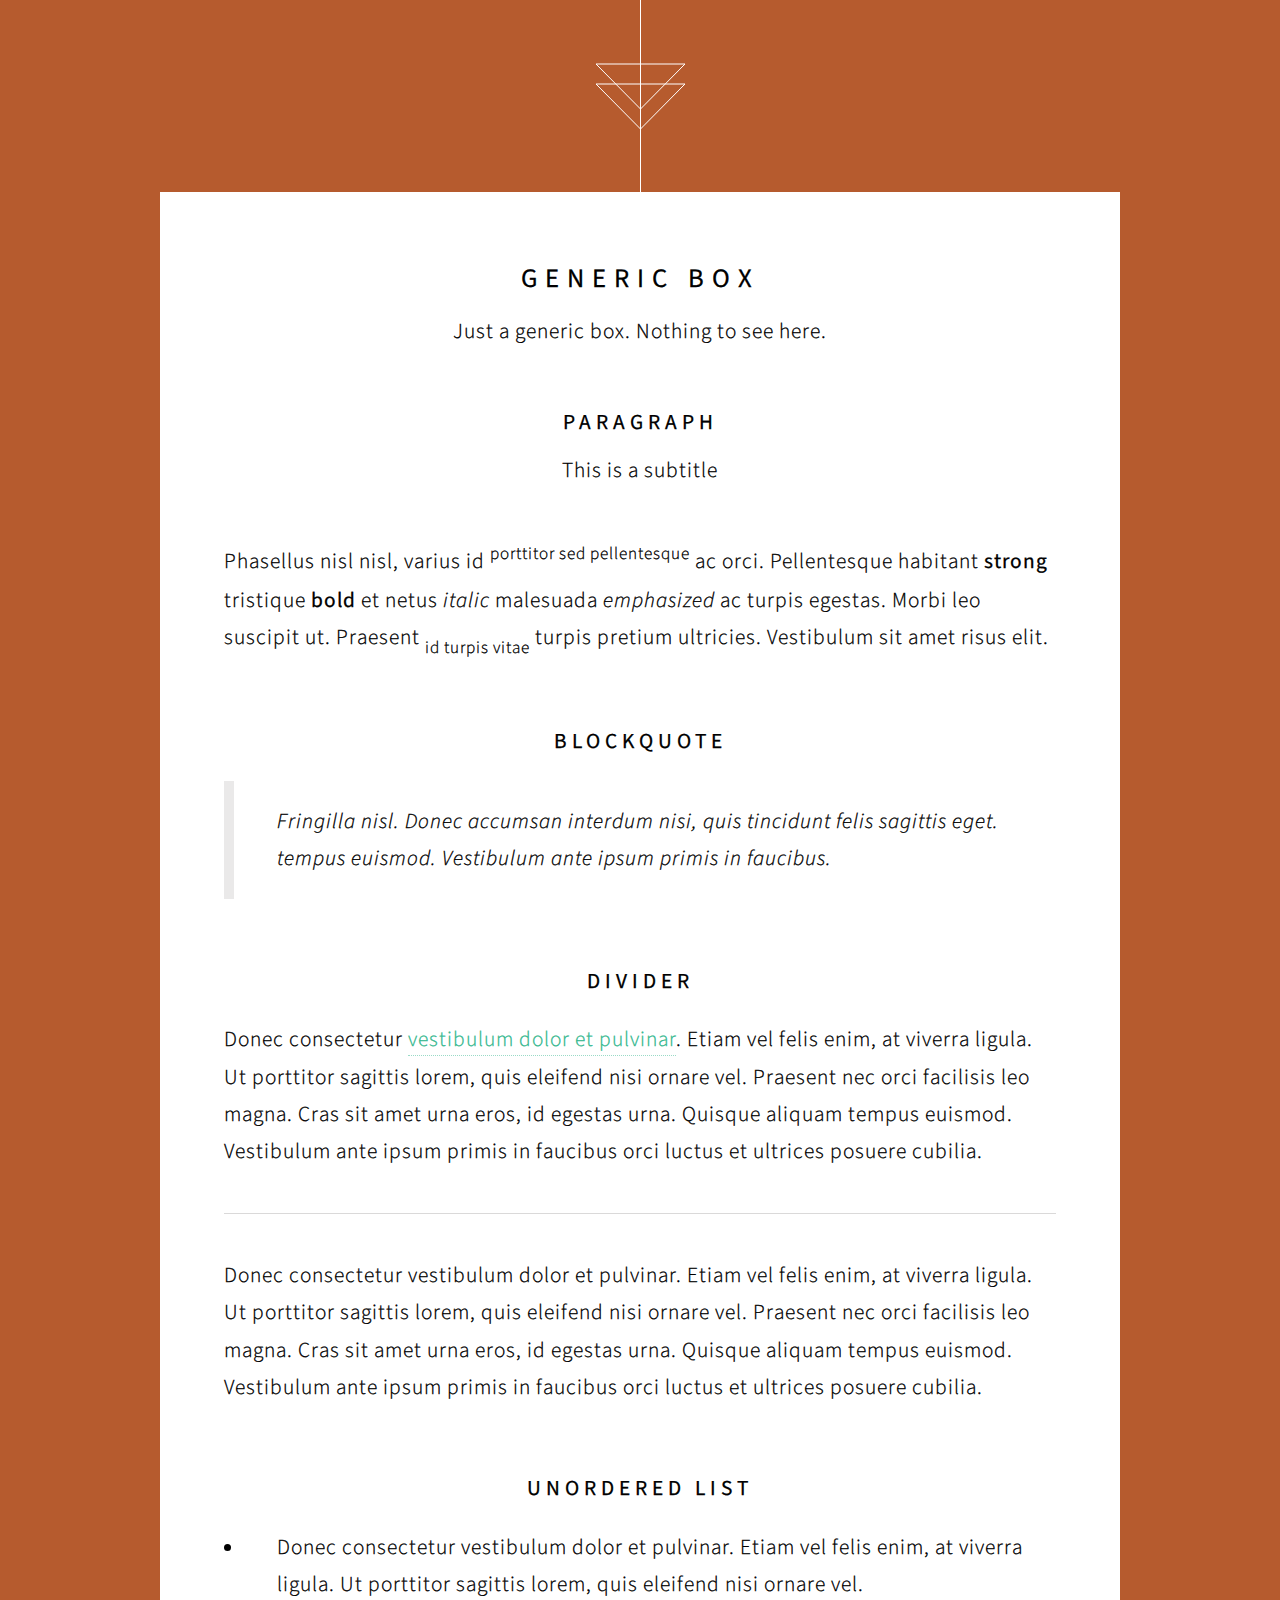
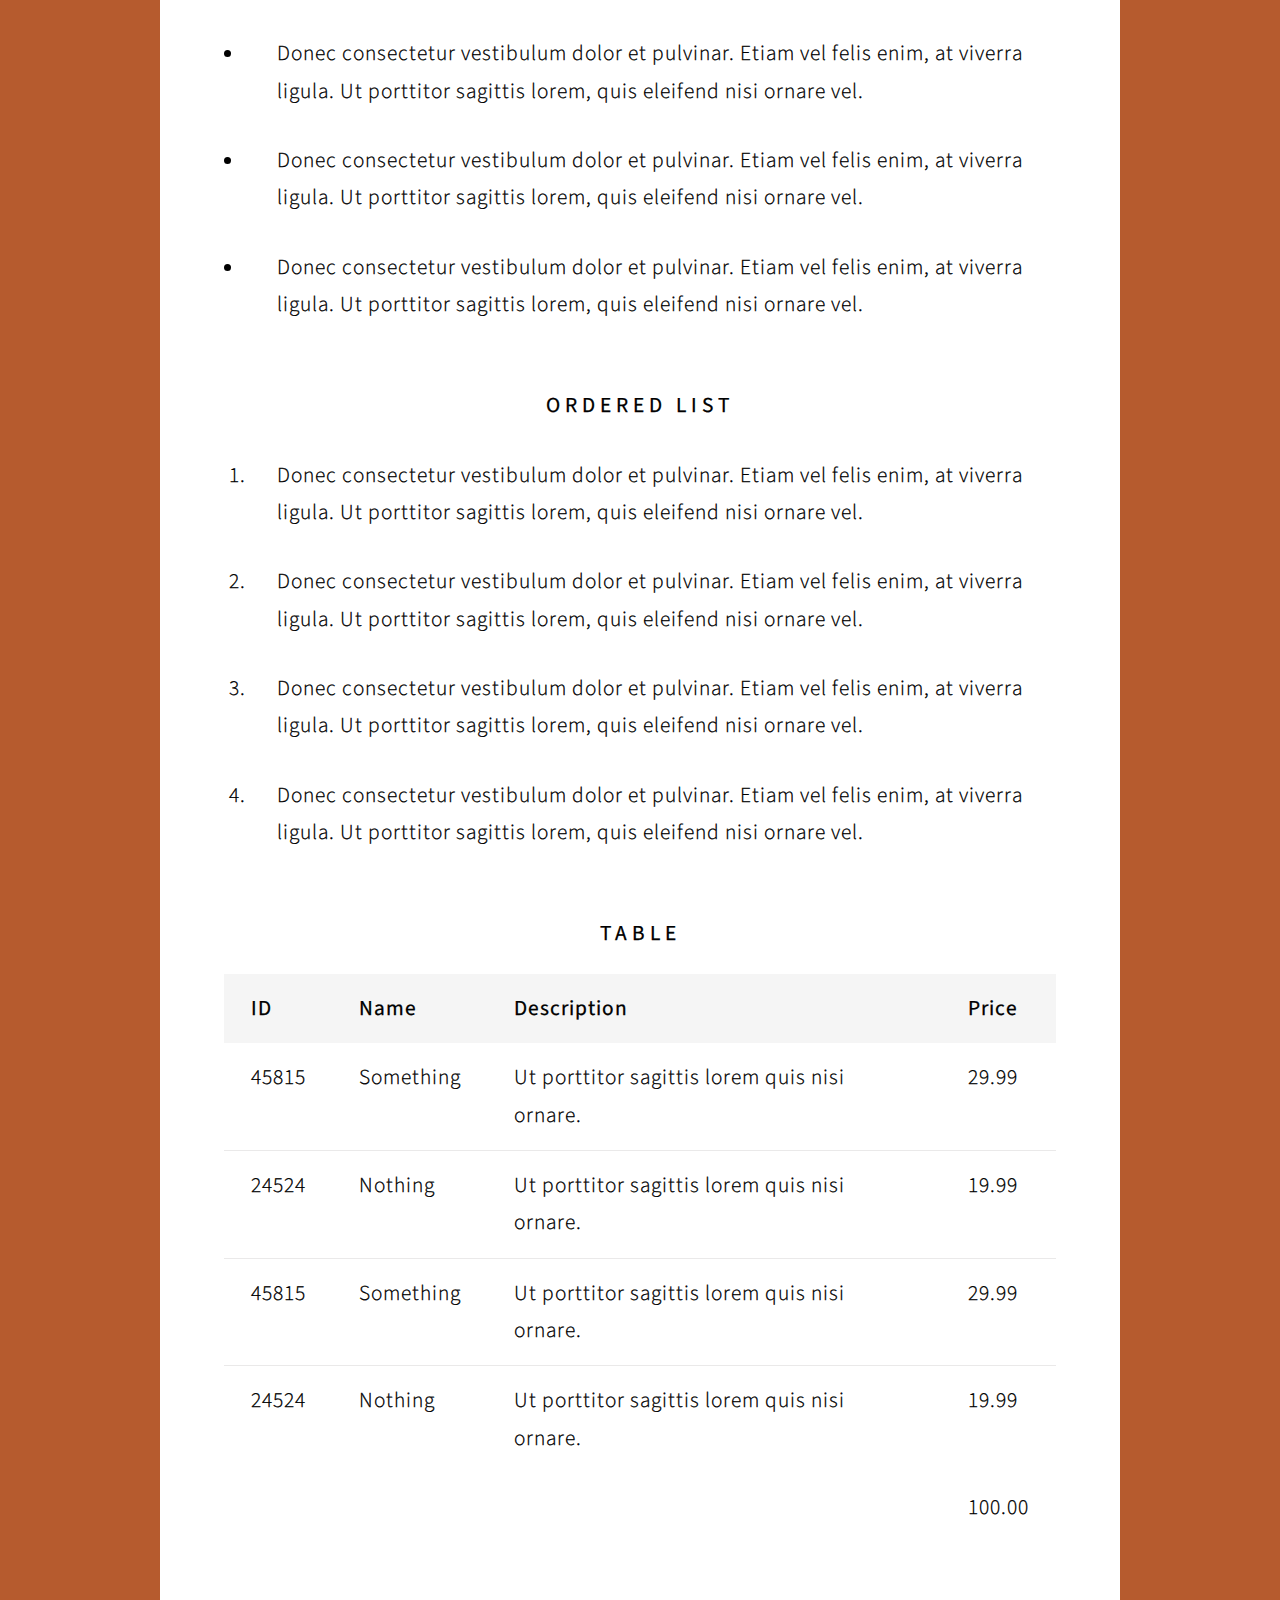
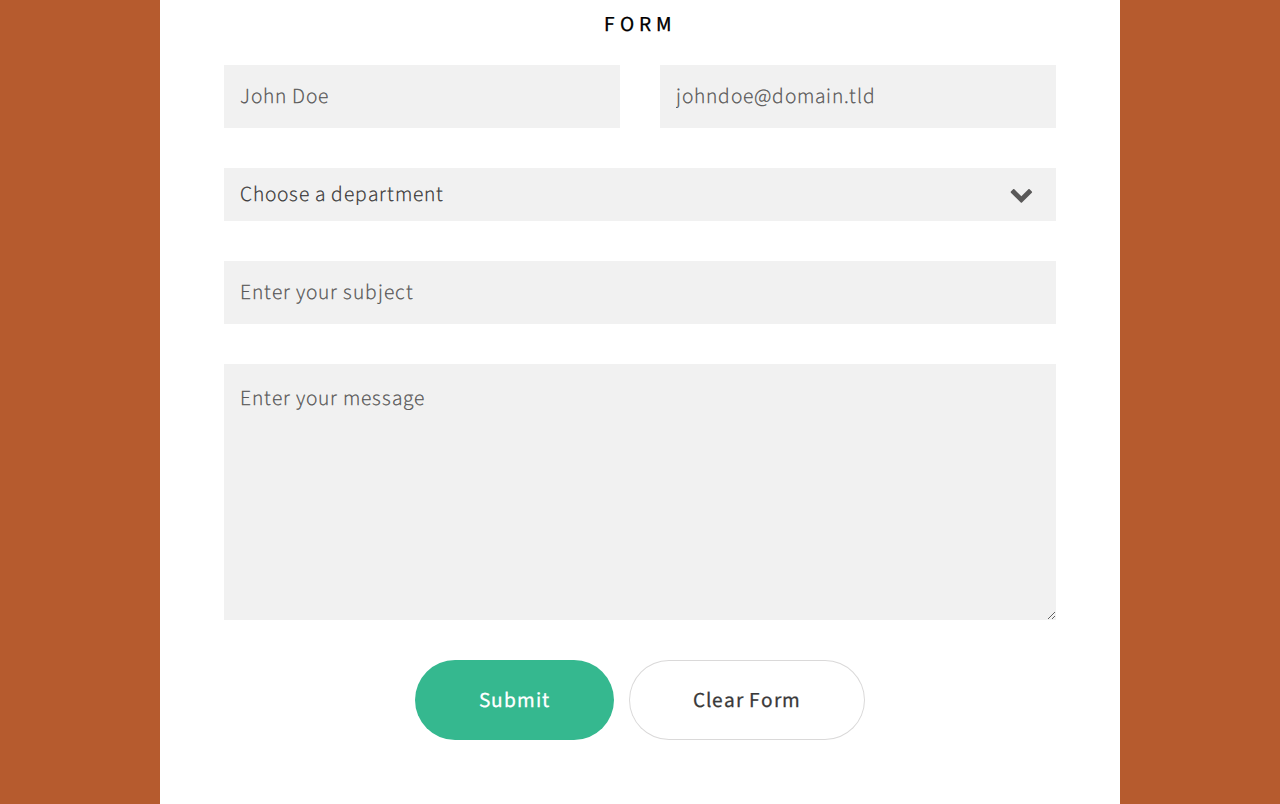
<file: overflow/Generic.html>
<!-- Generic -->
<!DOCTYPE HTML>
<html>
<head>
    <title>Generic Components</title>
    <meta charset="utf-8" />
		<meta name="viewport" content="width=device-width, initial-scale=1, user-scalable=no" />
		<link rel="stylesheet" href="assets/css/main.css" />
		<noscript><link rel="stylesheet" href="assets/css/noscript.css" /></noscript>
</head>
<body class="is-preload">
    <article class="container box style3">
        <header>
            <h2>Generic Box</h2>
            <p>Just a generic box. Nothing to see here.</p>
        </header>
        <section>
            <header>
                <h3>Paragraph</h3>
                <p>This is a subtitle</p>
            </header>
            <p>Phasellus nisl nisl, varius id <sup>porttitor sed pellentesque</sup> ac orci. Pellentesque
            habitant <strong>strong</strong> tristique <b>bold</b> et netus <i>italic</i> malesuada <em>emphasized</em> ac turpis egestas. Morbi
            leo suscipit ut. Praesent <sub>id turpis vitae</sub> turpis pretium ultricies. Vestibulum sit
            amet risus elit.</p>
        </section>
        <section>
            <header>
                <h3>Blockquote</h3>
            </header>
            <blockquote>Fringilla nisl. Donec accumsan interdum nisi, quis tincidunt felis sagittis eget.
            tempus euismod. Vestibulum ante ipsum primis in faucibus.</blockquote>
        </section>
        <section>
            <header>
                <h3>Divider</h3>
            </header>
            <p>Donec consectetur <a href="#">vestibulum dolor et pulvinar</a>. Etiam vel felis enim, at viverra
            ligula. Ut porttitor sagittis lorem, quis eleifend nisi ornare vel. Praesent nec orci
            facilisis leo magna. Cras sit amet urna eros, id egestas urna. Quisque aliquam
            tempus euismod. Vestibulum ante ipsum primis in faucibus orci luctus et ultrices
            posuere cubilia.</p>
            <hr />
            <p>Donec consectetur vestibulum dolor et pulvinar. Etiam vel felis enim, at viverra
            ligula. Ut porttitor sagittis lorem, quis eleifend nisi ornare vel. Praesent nec orci
            facilisis leo magna. Cras sit amet urna eros, id egestas urna. Quisque aliquam
            tempus euismod. Vestibulum ante ipsum primis in faucibus orci luctus et ultrices
            posuere cubilia.</p>
        </section>
        <section>
            <header>
                <h3>Unordered List</h3>
            </header>
            <ul>
                <li>Donec consectetur vestibulum dolor et pulvinar. Etiam vel felis enim, at viverra ligula. Ut porttitor sagittis lorem, quis eleifend nisi ornare vel.</li>
                <li>Donec consectetur vestibulum dolor et pulvinar. Etiam vel felis enim, at viverra ligula. Ut porttitor sagittis lorem, quis eleifend nisi ornare vel.</li>
                <li>Donec consectetur vestibulum dolor et pulvinar. Etiam vel felis enim, at viverra ligula. Ut porttitor sagittis lorem, quis eleifend nisi ornare vel.</li>
                <li>Donec consectetur vestibulum dolor et pulvinar. Etiam vel felis enim, at viverra ligula. Ut porttitor sagittis lorem, quis eleifend nisi ornare vel.</li>
            </ul>
        </section>
        <section>
            <header>
                <h3>Ordered List</h3>
            </header>
            <ol>
                <li>Donec consectetur vestibulum dolor et pulvinar. Etiam vel felis enim, at viverra ligula. Ut porttitor sagittis lorem, quis eleifend nisi ornare vel.</li>
                <li>Donec consectetur vestibulum dolor et pulvinar. Etiam vel felis enim, at viverra ligula. Ut porttitor sagittis lorem, quis eleifend nisi ornare vel.</li>
                <li>Donec consectetur vestibulum dolor et pulvinar. Etiam vel felis enim, at viverra ligula. Ut porttitor sagittis lorem, quis eleifend nisi ornare vel.</li>
                <li>Donec consectetur vestibulum dolor et pulvinar. Etiam vel felis enim, at viverra ligula. Ut porttitor sagittis lorem, quis eleifend nisi ornare vel.</li>
            </ol>
        </section>
        <section>
            <header>
                <h3>Table</h3>
            </header>
            <div class="table-wrapper">
                <table>
                    <thead>
                        <tr>
                            <th>ID</th>
                            <th>Name</th>
                            <th>Description</th>
                            <th>Price</th>
                        </tr>
                    </thead>
                    <tbody>
                        <tr>
                            <td>45815</td>
                            <td>Something</td>
                            <td>Ut porttitor sagittis lorem quis nisi ornare.</td>
                            <td>29.99</td>
                        </tr>
                        <tr>
                            <td>24524</td>
                            <td>Nothing</td>
                            <td>Ut porttitor sagittis lorem quis nisi ornare.</td>
                            <td>19.99</td>
                        </tr>
                        <tr>
                            <td>45815</td>
                            <td>Something</td>
                            <td>Ut porttitor sagittis lorem quis nisi ornare.</td>
                            <td>29.99</td>
                        </tr>
                        <tr>
                            <td>24524</td>
                            <td>Nothing</td>
                            <td>Ut porttitor sagittis lorem quis nisi ornare.</td>
                            <td>19.99</td>
                        </tr>
                    </tbody>
                    <tfoot>
                        <tr>
                            <td colspan="3"></td>
                            <td>100.00</td>
                        </tr>
                    </tfoot>
                </table>
            </div>
        </section>
        <section>
            <header>
                <h3>Form</h3>
            </header>
            <form method="post" action="#">
                <div class="row">
                    <div class="col-6 col-12-mobile">
                        <input class="text" type="text" name="name" id="name" value="" placeholder="John Doe" />
                    </div>
                    <div class="col-6 col-12-mobile">
                        <input class="text" type="text" name="email" id="email" value="" placeholder="johndoe@domain.tld" />
                    </div>
                    <div class="col-12">
                        <select name="department" id="department">
                            <option value="">Choose a department</option>
                            <option value="1">Manufacturing</option>
                            <option value="2">Administration</option>
                            <option value="3">Support</option>
                        </select>
                    </div>
                    <div class="col-12">
                        <input class="text" type="text" name="subject" id="subject" value="" placeholder="Enter your subject" />
                    </div>
                    <div class="col-12">
                        <textarea name="message" id="message" placeholder="Enter your message"></textarea>
                    </div>
                    <div class="col-12">
                        <ul class="actions">
                            <li><input type="submit" value="Submit" /></li>
                            <li><input type="reset" class="style3" value="Clear Form" /></li>
                        </ul>
                    </div>
                </div>
            </form>
        </section>
    </article>
            
		<!-- Scripts -->
        <script src="assets/js/jquery.min.js"></script>
        <script src="assets/js/jquery.scrolly.min.js"></script>
        <script src="assets/js/jquery.poptrox.min.js"></script>
        <script src="assets/js/browser.min.js"></script>
        <script src="assets/js/breakpoints.min.js"></script>
        <script src="assets/js/util.js"></script>
        <script src="assets/js/main.js"></script>

</body>
</html>
</file>
<file: overflow/assets/css/noscript.css>
/*
	Overflow by HTML5 UP
	html5up.net | @ajlkn
	Free for personal and commercial use under the CCA 3.0 license (html5up.net/license)
*/

/* Header */

	body.is-preload #header {
		opacity: 1;
	}

		body.is-preload #header footer {
			-moz-transform: none;
			-webkit-transform: none;
			-ms-transform: none;
			transform: none;
			opacity: 1;
		}
</file>
<file: overflow/assets/css/main.css>
@import url("https://fonts.googleapis.com/css?family=Source+Sans+Pro:300,300italic,400,600");
@import url("fontawesome-all.min.css");

/*
	Overflow by HTML5 UP
	html5up.net | @ajlkn
	Free for personal and commercial use under the CCA 3.0 license (html5up.net/license)
*/

html, body, div, span, applet, object,
iframe, h1, h2, h3, h4, h5, h6, p, blockquote,
pre, a, abbr, acronym, address, big, cite,
code, del, dfn, em, img, ins, kbd, q, s, samp,
small, strike, strong, sub, sup, tt, var, b,
u, i, center, dl, dt, dd, ol, ul, li, fieldset,
form, label, legend, table, caption, tbody,
tfoot, thead, tr, th, td, article, aside,
canvas, details, embed, figure, figcaption,
footer, header, hgroup, menu, nav, output, ruby,
section, summary, time, mark, audio, video {
	margin: 0;
	padding: 0;
	border: 0;
	font-size: 100%;
	font: inherit;
	vertical-align: baseline;}

article, aside, details, figcaption, figure,
footer, header, hgroup, menu, nav, section {
	display: block;}

body {
	line-height: 1;
}

ol, ul {
	list-style: none;
}

blockquote, q {
	quotes: none;
}

	blockquote:before, blockquote:after, q:before, q:after {
		content: '';
		content: none;
	}

table {
	border-collapse: collapse;
	border-spacing: 0;
}

body {
	-webkit-text-size-adjust: none;
}

mark {
	background-color: transparent;
	color: inherit;
}

input::-moz-focus-inner {
	border: 0;
	padding: 0;
}

input, select, textarea {
	-moz-appearance: none;
	-webkit-appearance: none;
	-ms-appearance: none;
	appearance: none;
}

/* Basic */

	html {
		box-sizing: border-box;
	}

	*, *:before, *:after {
		box-sizing: inherit;
	}

	body {
		background: rgb(182,91,46);
		/* background: radial-gradient(circle, rgba(182,91,46,1) 0%, rgba(55,41,4,1) 100%); */
		/* background-image: url("images/overlay.png"), url("../../images/bg.jpg"); */
		background-repeat: repeat, no-repeat;
		background-size: auto, cover;
		background-position: top left, center 0;
		background-attachment: fixed, fixed;
		font-family: 'Source Sans Pro', sans-serif;
		font-size: 18pt;
		line-height: 1.75em;
		font-weight: 300;
		letter-spacing: 1px;
		/* color: #3a3939; */
		text-shadow: 0 0 0.5px rgba(58, 57, 57, 0.25);
		-webkit-text-stroke: 0.25px;
	}

		body.is-scroll {
			background-attachment: scroll, scroll;
			background-size: auto, 100% auto;
		}

		body.is-preload *, body.is-preload *:before, body.is-preload *:after {
			-moz-animation: none !important;
			-webkit-animation: none !important;
			-ms-animation: none !important;
			animation: none !important;
			-moz-transition: none !important;
			-webkit-transition: none !important;
			-ms-transition: none !important;
			transition: none !important;
		}

	input, textarea, select {
		font-family: 'Source Sans Pro', sans-serif;
		font-size: 18pt;
		line-height: 1.75em;
		font-weight: 300;
		letter-spacing: 1px;
		color: #3a3939;
		text-shadow: 0 0 0.5px rgba(58, 57, 57, 0.25);
		-webkit-text-stroke: 0.25px;
	}

	h1, h2, h3, h4, h5, h6 {
		font-weight: 400;
		text-transform: uppercase;
		line-height: 1.75em;
	}

	h1 a, h2 a, h3 a, h4 a, h5 a, h6 a {
		color: inherit;
		text-decoration: none;
	}

	h2 {
		font-size: 1.25em;
		letter-spacing: 8px;
	}

	h3 {
		font-size: 1em;
		letter-spacing: 5px;
	}

	strong, b {
		font-weight: 400;
	}

	em, i {
		font-style: italic;
	}

	a {
		-moz-transition: border-color 0.35s ease-in-out, color 0.35s ease-in-out;
		-webkit-transition: border-color 0.35s ease-in-out, color 0.35s ease-in-out;
		-ms-transition: border-color 0.35s ease-in-out, color 0.35s ease-in-out;
		transition: border-color 0.35s ease-in-out, color 0.35s ease-in-out;
		color: #35b88f;
		text-shadow: 0 0 0.5px rgba(53, 184, 143, 0.25);
		text-decoration: none;
		border-bottom: dotted 1px rgba(53, 184, 143, 0.5);
	}

		a:hover {
			border-bottom-color: rgba(53, 184, 143, 0);
		}

	sub {
		position: relative;
		top: 0.5em;
		font-size: 0.8em;
	}

	sup {
		position: relative;
		top: -0.5em;
		font-size: 0.8em;
	}

	hr {
		border: 0;
		border-top: solid 1px #dad9d9;
		margin: 2em 0 2em 0;
	}

	blockquote {
		border-left: solid 0.5em #eae9e9;
		padding: 1em 0 1em 2em;
		font-style: italic;
	}

	p, ul, ol, dl, table {
		margin-bottom: 1em;
	}

	header {
		margin-bottom: 1em;
	}

		header p {
			display: block;
			margin: 0.5em 0 0 0;
			padding: 0 0 1.5em 0;
		}

	footer {
		margin-top: 1em;
	}

	br.clear {
		clear: both;
	}


/* Overlay */
	
@-moz-keyframes overlay {
	0% {
		opacity: 0;
	}

	100% {
		opacity: 1;
	}
}

@-webkit-keyframes overlay {
	0% {
		opacity: 0;
	}

	100% {
		opacity: 1;
	}
}

@-ms-keyframes overlay {
	0% {
		opacity: 0;
	}

	100% {
		opacity: 1;
	}
}

@keyframes overlay {
	0% {
		opacity: 0;
	}

	100% {
		opacity: 1;
	}
}

.overlay {
	-moz-animation: overlay 0.35s 0.35s forwards;
	-webkit-animation: overlay 0.35s 0.35s forwards;
	-ms-animation: overlay 0.35s 0.35s forwards;
	animation: overlay 0.35s 0.35s forwards;
	background-attachment: fixed, fixed;
	background-image: url("images/overlay.png");
	background-position: top left, center center;
	background-repeat: repeat, no-repeat;
	background-size: auto, cover;
	height: 100%;
	left: 0;
	opacity: 0;
	position: fixed;
	top: 0;
	width: 100%;
}

/* Container */

	.container {
		margin: 0 auto;
		max-width: 100%;
		width: 1140px;
	}

		@media screen and (max-width: 1680px) {

			.container {
				width: 960px;
			}

		}

		@media screen and (max-width: 1080px) {

			.container {
				width: 95%;
			}

		}

/* Row */

	.row {
		display: flex;
		flex-wrap: wrap;
		box-sizing: border-box;
		align-items: stretch;
	}

		.row > * {
			box-sizing: border-box;
		}

		.row.gtr-uniform > * > :last-child {
			margin-bottom: 0;
		}

		.row.aln-left {
			justify-content: flex-start;
		}

		.row.aln-center {
			justify-content: center;
		}

		.row.aln-right {
			justify-content: flex-end;
		}

		.row.aln-top {
			align-items: flex-start;
		}

		.row.aln-middle {
			align-items: center;
		}

		.row.aln-bottom {
			align-items: flex-end;
		}

		.row > .imp {
			order: -1;
		}

		.row > .col-1 {
			width: 8.33333%;
		}

		.row > .off-1 {
			margin-left: 8.33333%;
		}

		.row > .col-2 {
			width: 16.66667%;
		}

		.row > .off-2 {
			margin-left: 16.66667%;
		}

		.row > .col-3 {
			width: 25%;
		}

		.row > .off-3 {
			margin-left: 25%;
		}

		.row > .col-4 {
			width: 33.33333%;
		}

		.row > .off-4 {
			margin-left: 33.33333%;
		}

		.row > .col-5 {
			width: 41.66667%;
		}

		.row > .off-5 {
			margin-left: 41.66667%;
		}

		.row > .col-6 {
			width: 50%;
		}

		.row > .off-6 {
			margin-left: 50%;
		}

		.row > .col-7 {
			width: 58.33333%;
		}

		.row > .off-7 {
			margin-left: 58.33333%;
		}

		.row > .col-8 {
			width: 66.66667%;
		}

		.row > .off-8 {
			margin-left: 66.66667%;
		}

		.row > .col-9 {
			width: 75%;
		}

		.row > .off-9 {
			margin-left: 75%;
		}

		.row > .col-10 {
			width: 83.33333%;
		}

		.row > .off-10 {
			margin-left: 83.33333%;
		}

		.row > .col-11 {
			width: 91.66667%;
		}

		.row > .off-11 {
			margin-left: 91.66667%;
		}

		.row > .col-12 {
			width: 100%;
		}

		.row > .off-12 {
			margin-left: 100%;
		}

		.row.gtr-0 {
			margin-top: 0px;
			margin-left: 0px;
		}

			.row.gtr-0 > * {
				padding: 0px 0 0 0px;
			}

			.row.gtr-0.gtr-uniform {
				margin-top: 0px;
			}

				.row.gtr-0.gtr-uniform > * {
					padding-top: 0px;
				}

		.row.gtr-25 {
			margin-top: -10px;
			margin-left: -10px;
		}

			.row.gtr-25 > * {
				padding: 10px 0 0 10px;
			}

			.row.gtr-25.gtr-uniform {
				margin-top: -10px;
			}

				.row.gtr-25.gtr-uniform > * {
					padding-top: 10px;
				}

		.row.gtr-50 {
			margin-top: -20px;
			margin-left: -20px;
		}

			.row.gtr-50 > * {
				padding: 20px 0 0 20px;
			}

			.row.gtr-50.gtr-uniform {
				margin-top: -20px;
			}

				.row.gtr-50.gtr-uniform > * {
					padding-top: 20px;
				}

		.row {
			margin-top: -40px;
			margin-left: -40px;
		}

			.row > * {
				padding: 40px 0 0 40px;
			}

			.row.gtr-uniform {
				margin-top: -40px;
			}

				.row.gtr-uniform > * {
					padding-top: 40px;
				}

		.row.gtr-150 {
			margin-top: -60px;
			margin-left: -60px;
		}

			.row.gtr-150 > * {
				padding: 60px 0 0 60px;
			}

			.row.gtr-150.gtr-uniform {
				margin-top: -60px;
			}

				.row.gtr-150.gtr-uniform > * {
					padding-top: 60px;
				}

		.row.gtr-200 {
			margin-top: -80px;
			margin-left: -80px;
		}

			.row.gtr-200 > * {
				padding: 80px 0 0 80px;
			}

			.row.gtr-200.gtr-uniform {
				margin-top: -80px;
			}

				.row.gtr-200.gtr-uniform > * {
					padding-top: 80px;
				}

		@media screen and (max-width: 1680px) {

			.row {
				display: flex;
				flex-wrap: wrap;
				box-sizing: border-box;
				align-items: stretch;
			}

				.row > * {
					box-sizing: border-box;
				}

				.row.gtr-uniform > * > :last-child {
					margin-bottom: 0;
				}

				.row.aln-left {
					justify-content: flex-start;
				}

				.row.aln-center {
					justify-content: center;
				}

				.row.aln-right {
					justify-content: flex-end;
				}

				.row.aln-top {
					align-items: flex-start;
				}

				.row.aln-middle {
					align-items: center;
				}

				.row.aln-bottom {
					align-items: flex-end;
				}

				.row > .imp-wide {
					order: -1;
				}

				.row > .col-1-wide {
					width: 8.33333%;
				}

				.row > .off-1-wide {
					margin-left: 8.33333%;
				}

				.row > .col-2-wide {
					width: 16.66667%;
				}

				.row > .off-2-wide {
					margin-left: 16.66667%;
				}

				.row > .col-3-wide {
					width: 25%;
				}

				.row > .off-3-wide {
					margin-left: 25%;
				}

				.row > .col-4-wide {
					width: 33.33333%;
				}

				.row > .off-4-wide {
					margin-left: 33.33333%;
				}

				.row > .col-5-wide {
					width: 41.66667%;
				}

				.row > .off-5-wide {
					margin-left: 41.66667%;
				}

				.row > .col-6-wide {
					width: 50%;
				}

				.row > .off-6-wide {
					margin-left: 50%;
				}

				.row > .col-7-wide {
					width: 58.33333%;
				}

				.row > .off-7-wide {
					margin-left: 58.33333%;
				}

				.row > .col-8-wide {
					width: 66.66667%;
				}

				.row > .off-8-wide {
					margin-left: 66.66667%;
				}

				.row > .col-9-wide {
					width: 75%;
				}

				.row > .off-9-wide {
					margin-left: 75%;
				}

				.row > .col-10-wide {
					width: 83.33333%;
				}

				.row > .off-10-wide {
					margin-left: 83.33333%;
				}

				.row > .col-11-wide {
					width: 91.66667%;
				}

				.row > .off-11-wide {
					margin-left: 91.66667%;
				}

				.row > .col-12-wide {
					width: 100%;
				}

				.row > .off-12-wide {
					margin-left: 100%;
				}

				.row.gtr-0 {
					margin-top: 0px;
					margin-left: 0px;
				}

					.row.gtr-0 > * {
						padding: 0px 0 0 0px;
					}

					.row.gtr-0.gtr-uniform {
						margin-top: 0px;
					}

						.row.gtr-0.gtr-uniform > * {
							padding-top: 0px;
						}

				.row.gtr-25 {
					margin-top: -10px;
					margin-left: -10px;
				}

					.row.gtr-25 > * {
						padding: 10px 0 0 10px;
					}

					.row.gtr-25.gtr-uniform {
						margin-top: -10px;
					}

						.row.gtr-25.gtr-uniform > * {
							padding-top: 10px;
						}

				.row.gtr-50 {
					margin-top: -20px;
					margin-left: -20px;
				}

					.row.gtr-50 > * {
						padding: 20px 0 0 20px;
					}

					.row.gtr-50.gtr-uniform {
						margin-top: -20px;
					}

						.row.gtr-50.gtr-uniform > * {
							padding-top: 20px;
						}

				.row {
					margin-top: -40px;
					margin-left: -40px;
				}

					.row > * {
						padding: 40px 0 0 40px;
					}

					.row.gtr-uniform {
						margin-top: -40px;
					}

						.row.gtr-uniform > * {
							padding-top: 40px;
						}

				.row.gtr-150 {
					margin-top: -60px;
					margin-left: -60px;
				}

					.row.gtr-150 > * {
						padding: 60px 0 0 60px;
					}

					.row.gtr-150.gtr-uniform {
						margin-top: -60px;
					}

						.row.gtr-150.gtr-uniform > * {
							padding-top: 60px;
						}

				.row.gtr-200 {
					margin-top: -80px;
					margin-left: -80px;
				}

					.row.gtr-200 > * {
						padding: 80px 0 0 80px;
					}

					.row.gtr-200.gtr-uniform {
						margin-top: -80px;
					}

						.row.gtr-200.gtr-uniform > * {
							padding-top: 80px;
						}

		}

		@media screen and (max-width: 1080px) {

			.row {
				display: flex;
				flex-wrap: wrap;
				box-sizing: border-box;
				align-items: stretch;
			}

				.row > * {
					box-sizing: border-box;
				}

				.row.gtr-uniform > * > :last-child {
					margin-bottom: 0;
				}

				.row.aln-left {
					justify-content: flex-start;
				}

				.row.aln-center {
					justify-content: center;
				}

				.row.aln-right {
					justify-content: flex-end;
				}

				.row.aln-top {
					align-items: flex-start;
				}

				.row.aln-middle {
					align-items: center;
				}

				.row.aln-bottom {
					align-items: flex-end;
				}

				.row > .imp-normal {
					order: -1;
				}

				.row > .col-1-normal {
					width: 8.33333%;
				}

				.row > .off-1-normal {
					margin-left: 8.33333%;
				}

				.row > .col-2-normal {
					width: 16.66667%;
				}

				.row > .off-2-normal {
					margin-left: 16.66667%;
				}

				.row > .col-3-normal {
					width: 25%;
				}

				.row > .off-3-normal {
					margin-left: 25%;
				}

				.row > .col-4-normal {
					width: 33.33333%;
				}

				.row > .off-4-normal {
					margin-left: 33.33333%;
				}

				.row > .col-5-normal {
					width: 41.66667%;
				}

				.row > .off-5-normal {
					margin-left: 41.66667%;
				}

				.row > .col-6-normal {
					width: 50%;
				}

				.row > .off-6-normal {
					margin-left: 50%;
				}

				.row > .col-7-normal {
					width: 58.33333%;
				}

				.row > .off-7-normal {
					margin-left: 58.33333%;
				}

				.row > .col-8-normal {
					width: 66.66667%;
				}

				.row > .off-8-normal {
					margin-left: 66.66667%;
				}

				.row > .col-9-normal {
					width: 75%;
				}

				.row > .off-9-normal {
					margin-left: 75%;
				}

				.row > .col-10-normal {
					width: 83.33333%;
				}

				.row > .off-10-normal {
					margin-left: 83.33333%;
				}

				.row > .col-11-normal {
					width: 91.66667%;
				}

				.row > .off-11-normal {
					margin-left: 91.66667%;
				}

				.row > .col-12-normal {
					width: 100%;
				}

				.row > .off-12-normal {
					margin-left: 100%;
				}

				.row.gtr-0 {
					margin-top: 0px;
					margin-left: 0px;
				}

					.row.gtr-0 > * {
						padding: 0px 0 0 0px;
					}

					.row.gtr-0.gtr-uniform {
						margin-top: 0px;
					}

						.row.gtr-0.gtr-uniform > * {
							padding-top: 0px;
						}

				.row.gtr-25 {
					margin-top: -10px;
					margin-left: -10px;
				}

					.row.gtr-25 > * {
						padding: 10px 0 0 10px;
					}

					.row.gtr-25.gtr-uniform {
						margin-top: -10px;
					}

						.row.gtr-25.gtr-uniform > * {
							padding-top: 10px;
						}

				.row.gtr-50 {
					margin-top: -20px;
					margin-left: -20px;
				}

					.row.gtr-50 > * {
						padding: 20px 0 0 20px;
					}

					.row.gtr-50.gtr-uniform {
						margin-top: -20px;
					}

						.row.gtr-50.gtr-uniform > * {
							padding-top: 20px;
						}

				.row {
					margin-top: -40px;
					margin-left: -40px;
				}

					.row > * {
						padding: 40px 0 0 40px;
					}

					.row.gtr-uniform {
						margin-top: -40px;
					}

						.row.gtr-uniform > * {
							padding-top: 40px;
						}

				.row.gtr-150 {
					margin-top: -60px;
					margin-left: -60px;
				}

					.row.gtr-150 > * {
						padding: 60px 0 0 60px;
					}

					.row.gtr-150.gtr-uniform {
						margin-top: -60px;
					}

						.row.gtr-150.gtr-uniform > * {
							padding-top: 60px;
						}

				.row.gtr-200 {
					margin-top: -80px;
					margin-left: -80px;
				}

					.row.gtr-200 > * {
						padding: 80px 0 0 80px;
					}

					.row.gtr-200.gtr-uniform {
						margin-top: -80px;
					}

						.row.gtr-200.gtr-uniform > * {
							padding-top: 80px;
						}

		}

		@media screen and (max-width: 840px) {

			.row {
				display: flex;
				flex-wrap: wrap;
				box-sizing: border-box;
				align-items: stretch;
			}

				.row > * {
					box-sizing: border-box;
				}

				.row.gtr-uniform > * > :last-child {
					margin-bottom: 0;
				}

				.row.aln-left {
					justify-content: flex-start;
				}

				.row.aln-center {
					justify-content: center;
				}

				.row.aln-right {
					justify-content: flex-end;
				}

				.row.aln-top {
					align-items: flex-start;
				}

				.row.aln-middle {
					align-items: center;
				}

				.row.aln-bottom {
					align-items: flex-end;
				}

				.row > .imp-narrow {
					order: -1;
				}

				.row > .col-1-narrow {
					width: 8.33333%;
				}

				.row > .off-1-narrow {
					margin-left: 8.33333%;
				}

				.row > .col-2-narrow {
					width: 16.66667%;
				}

				.row > .off-2-narrow {
					margin-left: 16.66667%;
				}

				.row > .col-3-narrow {
					width: 25%;
				}

				.row > .off-3-narrow {
					margin-left: 25%;
				}

				.row > .col-4-narrow {
					width: 33.33333%;
				}

				.row > .off-4-narrow {
					margin-left: 33.33333%;
				}

				.row > .col-5-narrow {
					width: 41.66667%;
				}

				.row > .off-5-narrow {
					margin-left: 41.66667%;
				}

				.row > .col-6-narrow {
					width: 50%;
				}

				.row > .off-6-narrow {
					margin-left: 50%;
				}

				.row > .col-7-narrow {
					width: 58.33333%;
				}

				.row > .off-7-narrow {
					margin-left: 58.33333%;
				}

				.row > .col-8-narrow {
					width: 66.66667%;
				}

				.row > .off-8-narrow {
					margin-left: 66.66667%;
				}

				.row > .col-9-narrow {
					width: 75%;
				}

				.row > .off-9-narrow {
					margin-left: 75%;
				}

				.row > .col-10-narrow {
					width: 83.33333%;
				}

				.row > .off-10-narrow {
					margin-left: 83.33333%;
				}

				.row > .col-11-narrow {
					width: 91.66667%;
				}

				.row > .off-11-narrow {
					margin-left: 91.66667%;
				}

				.row > .col-12-narrow {
					width: 100%;
				}

				.row > .off-12-narrow {
					margin-left: 100%;
				}

				.row.gtr-0 {
					margin-top: 0px;
					margin-left: 0px;
				}

					.row.gtr-0 > * {
						padding: 0px 0 0 0px;
					}

					.row.gtr-0.gtr-uniform {
						margin-top: 0px;
					}

						.row.gtr-0.gtr-uniform > * {
							padding-top: 0px;
						}

				.row.gtr-25 {
					margin-top: -7.5px;
					margin-left: -7.5px;
				}

					.row.gtr-25 > * {
						padding: 7.5px 0 0 7.5px;
					}

					.row.gtr-25.gtr-uniform {
						margin-top: -7.5px;
					}

						.row.gtr-25.gtr-uniform > * {
							padding-top: 7.5px;
						}

				.row.gtr-50 {
					margin-top: -15px;
					margin-left: -15px;
				}

					.row.gtr-50 > * {
						padding: 15px 0 0 15px;
					}

					.row.gtr-50.gtr-uniform {
						margin-top: -15px;
					}

						.row.gtr-50.gtr-uniform > * {
							padding-top: 15px;
						}

				.row {
					margin-top: -30px;
					margin-left: -30px;
				}

					.row > * {
						padding: 30px 0 0 30px;
					}

					.row.gtr-uniform {
						margin-top: -30px;
					}

						.row.gtr-uniform > * {
							padding-top: 30px;
						}

				.row.gtr-150 {
					margin-top: -45px;
					margin-left: -45px;
				}

					.row.gtr-150 > * {
						padding: 45px 0 0 45px;
					}

					.row.gtr-150.gtr-uniform {
						margin-top: -45px;
					}

						.row.gtr-150.gtr-uniform > * {
							padding-top: 45px;
						}

				.row.gtr-200 {
					margin-top: -60px;
					margin-left: -60px;
				}

					.row.gtr-200 > * {
						padding: 60px 0 0 60px;
					}

					.row.gtr-200.gtr-uniform {
						margin-top: -60px;
					}

						.row.gtr-200.gtr-uniform > * {
							padding-top: 60px;
						}

		}

		@media screen and (max-width: 736px) {

			.row {
				display: flex;
				flex-wrap: wrap;
				box-sizing: border-box;
				align-items: stretch;
			}

				.row > * {
					box-sizing: border-box;
				}

				.row.gtr-uniform > * > :last-child {
					margin-bottom: 0;
				}

				.row.aln-left {
					justify-content: flex-start;
				}

				.row.aln-center {
					justify-content: center;
				}

				.row.aln-right {
					justify-content: flex-end;
				}

				.row.aln-top {
					align-items: flex-start;
				}

				.row.aln-middle {
					align-items: center;
				}

				.row.aln-bottom {
					align-items: flex-end;
				}

				.row > .imp-mobile {
					order: -1;
				}

				.row > .col-1-mobile {
					width: 8.33333%;
				}

				.row > .off-1-mobile {
					margin-left: 8.33333%;
				}

				.row > .col-2-mobile {
					width: 16.66667%;
				}

				.row > .off-2-mobile {
					margin-left: 16.66667%;
				}

				.row > .col-3-mobile {
					width: 25%;
				}

				.row > .off-3-mobile {
					margin-left: 25%;
				}

				.row > .col-4-mobile {
					width: 33.33333%;
				}

				.row > .off-4-mobile {
					margin-left: 33.33333%;
				}

				.row > .col-5-mobile {
					width: 41.66667%;
				}

				.row > .off-5-mobile {
					margin-left: 41.66667%;
				}

				.row > .col-6-mobile {
					width: 50%;
				}

				.row > .off-6-mobile {
					margin-left: 50%;
				}

				.row > .col-7-mobile {
					width: 58.33333%;
				}

				.row > .off-7-mobile {
					margin-left: 58.33333%;
				}

				.row > .col-8-mobile {
					width: 66.66667%;
				}

				.row > .off-8-mobile {
					margin-left: 66.66667%;
				}

				.row > .col-9-mobile {
					width: 75%;
				}

				.row > .off-9-mobile {
					margin-left: 75%;
				}

				.row > .col-10-mobile {
					width: 83.33333%;
				}

				.row > .off-10-mobile {
					margin-left: 83.33333%;
				}

				.row > .col-11-mobile {
					width: 91.66667%;
				}

				.row > .off-11-mobile {
					margin-left: 91.66667%;
				}

				.row > .col-12-mobile {
					width: 100%;
				}

				.row > .off-12-mobile {
					margin-left: 100%;
				}

				.row.gtr-0 {
					margin-top: 0px;
					margin-left: 0px;
				}

					.row.gtr-0 > * {
						padding: 0px 0 0 0px;
					}

					.row.gtr-0.gtr-uniform {
						margin-top: 0px;
					}

						.row.gtr-0.gtr-uniform > * {
							padding-top: 0px;
						}

				.row.gtr-25 {
					margin-top: -5px;
					margin-left: -5px;
				}

					.row.gtr-25 > * {
						padding: 5px 0 0 5px;
					}

					.row.gtr-25.gtr-uniform {
						margin-top: -5px;
					}

						.row.gtr-25.gtr-uniform > * {
							padding-top: 5px;
						}

				.row.gtr-50 {
					margin-top: -10px;
					margin-left: -10px;
				}

					.row.gtr-50 > * {
						padding: 10px 0 0 10px;
					}

					.row.gtr-50.gtr-uniform {
						margin-top: -10px;
					}

						.row.gtr-50.gtr-uniform > * {
							padding-top: 10px;
						}

				.row {
					margin-top: -20px;
					margin-left: -20px;
				}

					.row > * {
						padding: 20px 0 0 20px;
					}

					.row.gtr-uniform {
						margin-top: -20px;
					}

						.row.gtr-uniform > * {
							padding-top: 20px;
						}

				.row.gtr-150 {
					margin-top: -30px;
					margin-left: -30px;
				}

					.row.gtr-150 > * {
						padding: 30px 0 0 30px;
					}

					.row.gtr-150.gtr-uniform {
						margin-top: -30px;
					}

						.row.gtr-150.gtr-uniform > * {
							padding-top: 30px;
						}

				.row.gtr-200 {
					margin-top: -40px;
					margin-left: -40px;
				}

					.row.gtr-200 > * {
						padding: 40px 0 0 40px;
					}

					.row.gtr-200.gtr-uniform {
						margin-top: -40px;
					}

						.row.gtr-200.gtr-uniform > * {
							padding-top: 40px;
						}

		}

/* Sections/Article */

	section, article {
		margin-bottom: 3em;
	}

	section > :last-child,
	article > :last-child,
	section:last-child,
	article:last-child {
		margin-bottom: 0;
	}

	.row > section, .row > article {
		margin-bottom: 0;
	}
	#Schedule a {
		text-decoration: none !important;
	}

/* Image */

	.image {
		display: inline-block;
		border: 0;
	}

		.image img {
			display: block;
			width: 100%;
		}

		.image.featured {
			display: block;
			width: 100%;
			margin: 0 0 2em 0;
		}

		.image.fit {
			display: block;
			width: 100%;
		}

		.image.left {
			float: left;
			margin: 0 2em 2em 0;
		}

		.image.centered {
			display: block;
			margin: 0 0 2em 0;
		}

			.image.centered img {
				margin: 0 auto;
				width: auto;
			}

/* List */

	ul {
		list-style: disc;
		padding-left: 1em;
	}

		ul li {
			padding-left: 1.5em;
			margin-top: 1.5em;
		}

			ul li:first-child {
				margin-top: 0;
			}

	ol {
		list-style: decimal;
		padding-left: 1.25em;
	}

		ol li {
			padding-left: 1.25em;
			margin-top: 1.5em;
		}

/* Icons */

	ul.icons {
		cursor: default;
		list-style: none;
		padding-left: 0;
	}

		ul.icons li {
			display: inline-block;
			padding-left: 0;
			margin-top: 0;
		}

		ul.icons a {
			display: inline-block;
			width: 2.5em;
			height: 2.5em;
			line-height: 2.5em;
			text-align: center;
			border: 0;
		}

/* Menu */

	ul.menu {
		cursor: default;
		list-style: none;
		padding-left: 0;
	}

		ul.menu li {
			display: inline-block;
			line-height: 1em;
			border-left: solid 1px #dad9d9;
			padding: 0 0 0 0.5em;
			margin: 0 0 0 0.5em;
		}

			ul.menu li:first-child {
				border-left: 0;
				padding-left: 0;
				margin-left: 0;
			}

/* Actions */

	ul.actions {
		cursor: default;
		list-style: none;
		padding-left: 0;
	}

		ul.actions li {
			display: inline-block;
			margin: 0 0 0 0.5em;
			padding-left: 0;
			margin-top: 0;
		}

			ul.actions li:first-child {
				margin-left: 0;
			}

/* Form */

	form label {
		display: block;
		margin: 0 0 0.5em 0;
	}

	form input[type="text"],
	form input[type="email"],
	form input[type="password"],
	form select,
	form textarea {
		-moz-transition: background-color 0.35s ease-in-out;
		-webkit-transition: background-color 0.35s ease-in-out;
		-ms-transition: background-color 0.35s ease-in-out;
		transition: background-color 0.35s ease-in-out;
		-webkit-appearance: none;
		display: block;
		border: 0;
		background: #f1f1f1;
		width: 100%;
		padding: 0.75em;
	}

		form input[type="text"]:focus,
		form input[type="email"]:focus,
		form input[type="password"]:focus,
		form select:focus,
		form textarea:focus {
			background-color: #f8f8f8;
		}

	form input[type="text"],
	form input[type="email"],
	form input[type="password"],
	form select {
		line-height: 1em;
	}

	form select {
		background-size: 1.25em;
		background-repeat: no-repeat;
		background-position: calc(100% - 1em) center;
		padding-right: 1.25em;
		text-overflow: ellipsis;
		background-image: url("data:image/svg+xml;charset=utf8,%3Csvg xmlns='http://www.w3.org/2000/svg' width='40' height='40' preserveAspectRatio='none' viewBox='0 0 40 40'%3E%3Cpath d='M9.4,12.3l10.4,10.4l10.4-10.4c0.2-0.2,0.5-0.4,0.9-0.4c0.3,0,0.6,0.1,0.9,0.4l3.3,3.3c0.2,0.2,0.4,0.5,0.4,0.9 c0,0.4-0.1,0.6-0.4,0.9L20.7,31.9c-0.2,0.2-0.5,0.4-0.9,0.4c-0.3,0-0.6-0.1-0.9-0.4L4.3,17.3c-0.2-0.2-0.4-0.5-0.4-0.9 c0-0.4,0.1-0.6,0.4-0.9l3.3-3.3c0.2-0.2,0.5-0.4,0.9-0.4S9.1,12.1,9.4,12.3z' fill='%235a5959' /%3E%3C/svg%3E");
	}

		form select option {
			color: #3a3939;
			background: #ffffff;
		}

		form select:focus::-ms-value {
			background-color: transparent;
		}

		form select::-ms-expand {
			display: none;
		}

	form textarea {
		min-height: 12em;
	}

	form ::-webkit-input-placeholder {
		color: #5a5959 !important;
	}

	form :-moz-placeholder {
		color: #5a5959 !important;
	}

	form ::-moz-placeholder {
		color: #5a5959 !important;
	}

	form :-ms-input-placeholder {
		color: #5a5959 !important;
	}

	form ::-moz-focus-inner {
		border: 0;
	}

	form ul.actions {
		margin-bottom: 0;
		text-align: center;
	}

/* Table */

	.table-wrapper {
		width: 100%;
		overflow-x: auto;
		-webkit-overflow-scrolling: touch;
	}

	table {
		width: 100%;
	}

		table tbody tr {
			border-top: solid 1px #eae9e9;
		}

			table tbody tr:first-child {
				border-top: 0;
			}

		table td {
			padding: 0.75em 1.25em 0.75em 1.25em;
		}

		table th {
			text-align: left;
			font-weight: 400;
			padding: 0.75em 1.25em 0.75em 1.25em;
		}

		table thead {
			background: #f5f5f5;
		}

/* Button */

	input[type="button"],
	input[type="submit"],
	input[type="reset"],
	button,
	.button {
		-moz-transition: background-color 0.35s ease-in-out, color 0.35s ease-in-out;
		-webkit-transition: background-color 0.35s ease-in-out, color 0.35s ease-in-out;
		-ms-transition: background-color 0.35s ease-in-out, color 0.35s ease-in-out;
		transition: background-color 0.35s ease-in-out, color 0.35s ease-in-out;
		-webkit-appearance: none;
		position: relative;
		display: inline-block;
		border: 0;
		background: #35b88f;
		color: #fff;
		text-shadow: 0 0 0.5px rgba(255, 255, 255, 0.25);
		cursor: pointer;
		text-decoration: none;
		outline: 0;
		padding: 1em 3em 1em 3em;
		text-align: center;
		border-radius: 3em;
		font-weight: 400;
	}

		input[type="button"]:hover,
		input[type="submit"]:hover,
		input[type="reset"]:hover,
		button:hover,
		.button:hover {
			background: #45c89f;
		}

		input[type="button"].style2,
		input[type="submit"].style2,
		input[type="reset"].style2,
		button.style2,
		.button.style2 {
			color: #3a3939;
			background: #fff;
			box-shadow: inset 0 0 0 1px #fff;
		}

			input[type="button"].style2:hover,
			input[type="submit"].style2:hover,
			input[type="reset"].style2:hover,
			button.style2:hover,
			.button.style2:hover {
				background: rgba(255, 255, 255, 0.1);
				color: #fff !important;
				text-shadow: 0 0 0.5px rgba(255, 255, 255, 0.25) !important;
			}

		input[type="button"].style3,
		input[type="submit"].style3,
		input[type="reset"].style3,
		button.style3,
		.button.style3 {
			background: none;
			color: #3a3939;
			box-shadow: inset 0 0 0 1px #dad9d9;
		}

			input[type="button"].style3:hover,
			input[type="submit"].style3:hover,
			input[type="reset"].style3:hover,
			button.style3:hover,
			.button.style3:hover {
				background: rgba(58, 57, 57, 0.025);
			}

/* Box */

	.box {
		position: relative;
		margin-top: 9em;
		margin-bottom: 0;
	}

		.box:after {
			content: '';
			display: block;
			position: absolute;
			top: -9em;
			left: 50%;
			height: 9em;
			border-left: solid 1px #fff;
		}

		.box:before {
			content: '';
			display: block;
			width: 90px;
			height: 66px;
			position: absolute;
			left: 50%;
			top: -4.5em;
			margin-left: -45px;
			margin-top: -33px;
			background: url("images/arrow.svg") no-repeat;
		}

		.box :last-child {
			margin-bottom: 0;
		}

		.box.style1 {
			background: #fff;
			padding: 3em;
		}

			.box.style1 .image {
				display: block;
				position: absolute;
				top: 0;
				width: 50%;
				height: 100%;
				background: #152E33;
				overflow: hidden;
			}

				.box.style1 .image img {
					position: absolute;
					top: 0;
					height: 100%;
					width: auto;
				}

			.box.style1 .inner > :last-child {
				margin: 0;
			}

			.box.style1.right .image {
				left: 0;
			}

				.box.style1.right .image img {
					right: 0;
				}

			.box.style1.right .inner {
				margin-left: 50%;
				padding-left: 3em;
			}

			.box.style1.left .image {
				right: 0;
			}

				.box.style1.left .image img {
					left: 0;
				}

			.box.style1.left .inner {
				margin-right: 50%;
				padding-right: 3em;
			}

		.box.style2 {
			text-align: center;
		}

			.box.style2 header {
				display: inline-block;
				background: #fff;
				padding: 2em 3em 2em 3em;
				margin: 0;
			}

				.box.style2 header p {
					padding: 0;
				}

			.box.style2 .inner {
				position: relative;
				padding: 40px 0 0px 0;
			}

				.box.style2 .inner:after {
					content: '';
					display: block;
					position: absolute;
					top: 0;
					left: 50%;
					height: 100%;
					border-left: solid 1px #fff;
				}

				.box.style2 .inner .row {
					position: relative;
				}

					.box.style2 .inner .row:before {
						content: '';
						display: block;
						position: absolute;
						top: 50%;
						left: 20px;
						width: calc(100% - 40px);
						border-bottom: solid 1px #fff;
					}

				.box.style2 .inner .image {
					position: relative;
					z-index: 1;
					padding: 20px;
				}

		.box.style3 {
			background: #fff;
			padding: 3em;
		}

			.box.style3 header {
				text-align: center;
			}

/* Icons */

	.icon {
		text-decoration: none;
		text-decoration: none;
	}

		.icon:before {
			-moz-osx-font-smoothing: grayscale;
			-webkit-font-smoothing: antialiased;
			display: inline-block;
			font-style: normal;
			font-variant: normal;
			text-rendering: auto;
			line-height: 1;
			text-transform: none !important;
			font-family: 'Font Awesome 5 Free';
			font-weight: 400;
		}

		.icon:before {
			line-height: inherit;
		}

		.icon > .label {
			display: none;
		}

		.icon.solid:before {
			font-weight: 900;
		}

		.icon.brands:before {
			font-family: 'Font Awesome 5 Brands';
		}

/* Header */

	#header {
		-moz-transition: opacity 2s ease-in-out;
		-webkit-transition: opacity 2s ease-in-out;
		-ms-transition: opacity 2s ease-in-out;
		transition: opacity 2s ease-in-out;
		position: relative;
		color: #fff;
		text-shadow: 0 0 0.5px rgba(255, 255, 255, 0.25);
		text-align: center;
		margin: 0;
		padding: 14em 0 14em 0;
		cursor: default;
	}

		#header header {
			display: inline-block;
			padding: 0 0 4.5em 0;
		}

			#header header h1 {
				font-weight: 600;
				font-size: 2em;
				letter-spacing: 10px;
			}

			#header header p {
				border-top: solid 1px rgba(255, 255, 255, 0.5);
				color: rgba(255, 255, 255, 0.75);
				text-shadow: 0 0 0.5px rgba(255, 255, 255, 0.1875);
				font-size: 1em;
				text-transform: uppercase;
				letter-spacing: 3px;
				padding: 0;
				margin-top: 0.35em;
			}

				#header header p:before {
					content: '';
					display: block;
					border-top: solid 1px rgba(255, 255, 255, 0.5);
					margin: 4px 0 0.8em 0;
				}

		#header footer {
			-moz-transition: opacity 2s ease-in-out, -moz-transform 1s ease-in-out;
			-webkit-transition: opacity 2s ease-in-out, -webkit-transform 1s ease-in-out;
			-ms-transition: opacity 2s ease-in-out, -ms-transform 1s ease-in-out;
			transition: opacity 2s ease-in-out, transform 1s ease-in-out;
			-moz-transition-delay: 1.25s;
			-webkit-transition-delay: 1.25s;
			-ms-transition-delay: 1.25s;
			transition-delay: 1.25s;
			position: absolute;
			bottom: 9em;
			margin: 0;
			width: 100%;
		}

			#header footer:after {
				content: '';
				display: block;
				position: absolute;
				bottom: -9em;
				left: 50%;
				height: 9em;
				border-left: solid 1px #fff;
			}

			#header footer:before {
				content: '';
				display: block;
				width: 90px;
				height: 66px;
				position: absolute;
				left: 50%;
				bottom: -4.5em;
				margin-left: -45px;
				margin-bottom: -33px;
				background: url("images/arrow.svg") no-repeat;
			}

		body.is-preload #header {
			opacity: 0;
		}

			body.is-preload #header footer {
				-moz-transform: translateY(1em);
				-webkit-transform: translateY(1em);
				-ms-transform: translateY(1em);
				transform: translateY(1em);
				opacity: 0;
			}

/* Banner */

	#banner {
		position: relative;
		color: #000;
		text-shadow: 0 0 0.5px rgba(255, 255, 255, 0.25);
		text-align: center;
		background: #fff url("images/banner.svg") bottom center no-repeat;
		padding: 5em 0 5em 0;
		margin: 1em;
		background-size: 125% auto;
	}

		#banner .button {
			color: #35b882;
			text-shadow: 0 0 0.5px rgba(53, 184, 130, 0.25);
		}

		#banner header {
			margin: 0 0 2em 0;
		}

			#banner header h2 {
				font-weight: 400;
				font-size: 1.75em;
				letter-spacing: 8px;
			}


		#banner p {
			margin: 0;
			padding: 0 1em 0 1em;
		}

		#banner footer {
			margin: 2em 0 0 0;
		}

		#banner a {
			color: inherit;
			border-bottom-color: rgba(255, 255, 255, 0.5);
		}

			#banner a:hover {
				border-bottom-color: rgba(255, 255, 255, 0);
			}
		

/* Footer */

	#footer {
		position: relative;
		color: #fff;
		text-shadow: 0 0 0.5px rgba(255, 255, 255, 0.25);
		text-align: center;
		margin: 4.5em 0 0 0;
	}

		#footer:after {
			content: '';
			display: block;
			position: absolute;
			top: -4.5em;
			left: 50%;
			height: 4.5em;
			border-left: solid 1px #fff;
		}

		#footer a {
			color: #fff;
			text-shadow: 0 0 0.5px rgba(255, 255, 255, 0.25);
			border-bottom-color: rgba(255, 255, 255, 0.5);
		}

			#footer a:hover {
				color: #35b88f;
				text-shadow: 0 0 0.5px rgba(69, 200, 159, 0.25);
				border-bottom-color: rgba(53, 184, 143, 0.5);
			}

		#footer .icons {
			padding: 0.75em 2em 0.75em 2em;
			border-radius: 3em;
			border: solid 1px #fff;
			display: inline-block;
			margin: 0 0 3em 0;
		}

		#footer .copyright {
			margin: 0 0 9em 0;
			font-size: 0.8em;
		}

/* Poptrox */

	.poptrox-popup {
		-moz-box-sizing: content-box;
		-webkit-box-sizing: content-box;
		-ms-box-sizing: content-box;
		box-sizing: content-box;
		background: #fff;
		padding-bottom: 3em;
	}

		.poptrox-popup .loader {
			width: 48px;
			height: 48px;
			background: url("images/loader.gif");
			position: absolute;
			top: 50%;
			left: 50%;
			margin: -24px 0 0 -24px;
		}

		.poptrox-popup .caption {
			position: absolute;
			bottom: 0;
			left: 0;
			background: #fff;
			width: 100%;
			height: 3em;
			line-height: 3em;
			text-align: center;
			cursor: default;
			z-index: 1;
		}

		.poptrox-popup .nav-next,
		.poptrox-popup .nav-previous {
			-moz-transition: opacity 0.5s ease-in-out;
			-webkit-transition: opacity 0.5s ease-in-out;
			-ms-transition: opacity 0.5s ease-in-out;
			transition: opacity 0.5s ease-in-out;
			position: absolute;
			top: 0;
			width: 50%;
			height: 100%;
			opacity: 0;
			cursor: pointer;
			background: rgba(0, 0, 0, 0.01);
			-webkit-tap-highlight-color: rgba(255, 255, 255, 0);
		}

			.poptrox-popup .nav-next:before,
			.poptrox-popup .nav-previous:before {
				content: '';
				position: absolute;
				width: 96px;
				height: 64px;
				background: url("images/poptrox-nav.svg");
				top: calc(50% - 1.5em);
				margin: -32px 0 0 0;
			}

		.poptrox-popup:hover .nav-next,
		.poptrox-popup:hover .nav-previous {
			opacity: 0.5;
		}

			.poptrox-popup:hover .nav-next:hover,
			.poptrox-popup:hover .nav-previous:hover {
				opacity: 1.0;
			}

		.poptrox-popup .nav-next {
			right: 0;
		}

			.poptrox-popup .nav-next:before {
				right: 0;
			}

		.poptrox-popup .nav-previous {
			left: 0;
		}

			.poptrox-popup .nav-previous:before {
				-moz-transform: scaleX(-1);
				-webkit-transform: scaleX(-1);
				-ms-transform: scaleX(-1);
				transform: scaleX(-1);
				left: 0;
				-ms-filter: "FlipH";
				filter: FlipH;
			}

		.poptrox-popup .closer {
			-moz-transition: opacity 0.5s ease-in-out;
			-webkit-transition: opacity 0.5s ease-in-out;
			-ms-transition: opacity 0.5s ease-in-out;
			transition: opacity 0.5s ease-in-out;
			position: absolute;
			top: 0;
			right: 0;
			width: 64px;
			height: 64px;
			text-indent: -9999px;
			z-index: 2;
			opacity: 0;
			-webkit-tap-highlight-color: rgba(255, 255, 255, 0);
		}

			.poptrox-popup .closer:before {
				-moz-transition: background-color 0.5s ease-in-out;
				-webkit-transition: background-color 0.5s ease-in-out;
				-ms-transition: background-color 0.5s ease-in-out;
				transition: background-color 0.5s ease-in-out;
				content: '';
				display: block;
				position: absolute;
				right: 16px;
				top: 16px;
				width: 40px;
				height: 40px;
				border-radius: 100%;
				box-shadow: inset 0 0 0 1px #fff;
				background: rgba(255, 255, 255, 0.1) url("images/poptrox-closer.svg") center center;
				color: #fff !important;
			}

		.poptrox-popup:hover .closer {
			opacity: 0.5;
		}

			.poptrox-popup:hover .closer:hover {
				opacity: 1.0;
			}

/* Wide */

	@media screen and (max-width: 1680px) {

		/* Basic */

			body, input, textarea, select {
				font-size: 16pt;
			}

		/* Header */

			#header {
				padding: 10em 0 12em 0;
			}

	}

/* Normal */

	@media screen and (max-width: 1080px) {

		/* Banner */

			#banner {
				padding: 4em 0 4em 0;
				background-size: auto, 175% auto;
			}

		/* Header */

			#header {
				padding: 8em 0 10em 0;
			}

	}

/* Narrow */

	@media screen and (max-width: 840px) {

		/* Basic */

			body {
				background: rgb(182,91,46);
				/* background: radial-gradient(circle, rgba(182,91,46,1) 0%, rgba(55,41,4,1) 100%); */
				/* background-color: #203936;
				background-image: url("images/overlay.png"), url("../../images/bg-alt.jpg"); */
				background-repeat: repeat, no-repeat;
				background-size: auto, 100% auto;
				background-position: top left, top center;
				background-attachment: scroll, scroll;
				font-size: 14pt;
			}

			input, textarea, select {
				font-size: 14pt;
			}

			h1, h2, h3, h4, h5, h6 {
				line-height: 1.5em;
			}

			header p {
				margin: 0.25em 0 0 0;
				padding: 0 0 0.5em 0;
			}

		/* Box */

			.box {
				position: relative;
			}

				.box section {
					margin: 0 0 2em 0;
				}

				.box.style1 {
					padding: 2.5em 2em 2.5em 2em;
				}

					.box.style1.right .inner {
						padding-left: 2em;
					}

					.box.style1.left .inner {
						padding-right: 2em;
					}

				.box.style2 header {
					padding: 2em;
				}

				.box.style2 .inner {
					position: relative;
					padding: 30px 0 0 0;
				}

				.box.style3 {
					padding: 2.5em 2em 2.5em 2em;
				}

		/* Header */

			#header {
				padding: 10em 0 12em 0;
			}

		/* Banner */

			#banner {
				padding: 3.5em;
				background-size: 200% auto;
			}

				#banner br {
					display: none;
				}

	}

/* Mobile */

	@media screen and (max-width: 736px) {

		/* Basic */

			* {
				text-shadow: none !important;
			}

			body, input, textarea, select {
				line-height: 1.5em;
				font-size: 12pt;
				letter-spacing: 0;
			}

			h2, h3, h4, h5, h6 {
				font-size: 1em;
			}

			h2 {
				font-size: 1.25em;
				letter-spacing: 4px;
			}

		/* List */

			ul li {
				padding-left: 0.5em;
			}

			ol li {
				padding-left: 0.25em;
			}

		/* Icons */

			ul.icons a {
				width: 2em;
				height: 2em;
				line-height: 2em;
			}

		/* Menu */

			ul.menu li {
				display: block;
				padding: 0;
				border: 0;
				margin: 1em 0 0 0;
			}

				ul.menu li:first-child {
					margin-top: 0;
				}

		/* Actions */

			ul.actions li {
				display: block;
				margin: 1em 0 0 0;
			}

				ul.actions li:first-child {
					margin-top: 0;
				}

		/* Button */

			input[type="button"],
			input[type="submit"],
			input[type="reset"],
			button,
			.button {
				padding: 0.75em 0 0.75em 0;
				width: 100%;
				max-width: 320px;
			}

		/* Box */

			.box {
				margin-top: 4.5em;
			}

				.box:after {
					top: -4.5em;
					height: 4.5em;
				}

				.box:before {
					width: 45px;
					height: 33px;
					top: -2.25em;
					margin-left: -22.5px;
					margin-top: -16.5px;
					background-size: 45px 33px;
				}

				.box.style1 {
					padding: 0;
					text-align: center;
				}

					.box.style1 .image {
						position: relative !important;
						left: 0 !important;
						width: 100% !important;
						height: auto !important;
					}

						.box.style1 .image img {
							position: relative;
							height: auto;
							width: 100%;
						}

					.box.style1 .inner {
						margin: 0 !important;
						padding: 2em 1.25em 2em 1.25em !important;
					}

				.box.style2 .inner .row:before {
					display: none;
				}

				.box.style2 .inner .image {
					padding: 0;
					max-width: 250px;
					margin: 0 auto 20px auto;
				}

				.box.style3 {
					padding: 2em 1.25em 2em 1.25em;
				}

		/* Header */

			#header {
				padding: 6em 0 6em 0;
			}

				#header header {
					padding-left: 2em;
					padding-right: 2em;
				}

					#header header h1 {
						font-size: 1.75em;
						letter-spacing: 6px;
					}

				#header footer {
					bottom: 4.5em;
					padding: 0 2em 0 2em;
				}

					#header footer:after {
						bottom: -4.5em;
						left: 50%;
						height: 4.5em;
					}

					#header footer:before {
						width: 45px;
						height: 33px;
						bottom: -2.25em;
						margin-left: -22.5px;
						margin-bottom: -16.5px;
						background-size: 45px 33px;
					}

		/* Banner */

			#banner {
				padding: 3em 2em 3em 2em;
				background-size: auto 150%;
			}

				#banner header {
					margin: 0 0 1em 0;
				}

					#banner header h2 {
						font-size: 1.5em;
						letter-spacing: 6px;
					}

		/* Footer */

			#footer .icons {
				padding: 0.5em 1.25em 0.5em 1.25em;
			}

			#footer .copyright {
				font-size: 1em;
				margin: 0 0 4em 0;
			}

		/* Poptrox */

			.poptrox-popup .nav-next,
			.poptrox-popup .nav-previous {
				opacity: 1.0;
			}

				.poptrox-popup .nav-next:before,
				.poptrox-popup .nav-previous:before {
					display: none;
				}

			.poptrox-popup .closer {
				opacity: 0.5;
			}

	}
</file>
